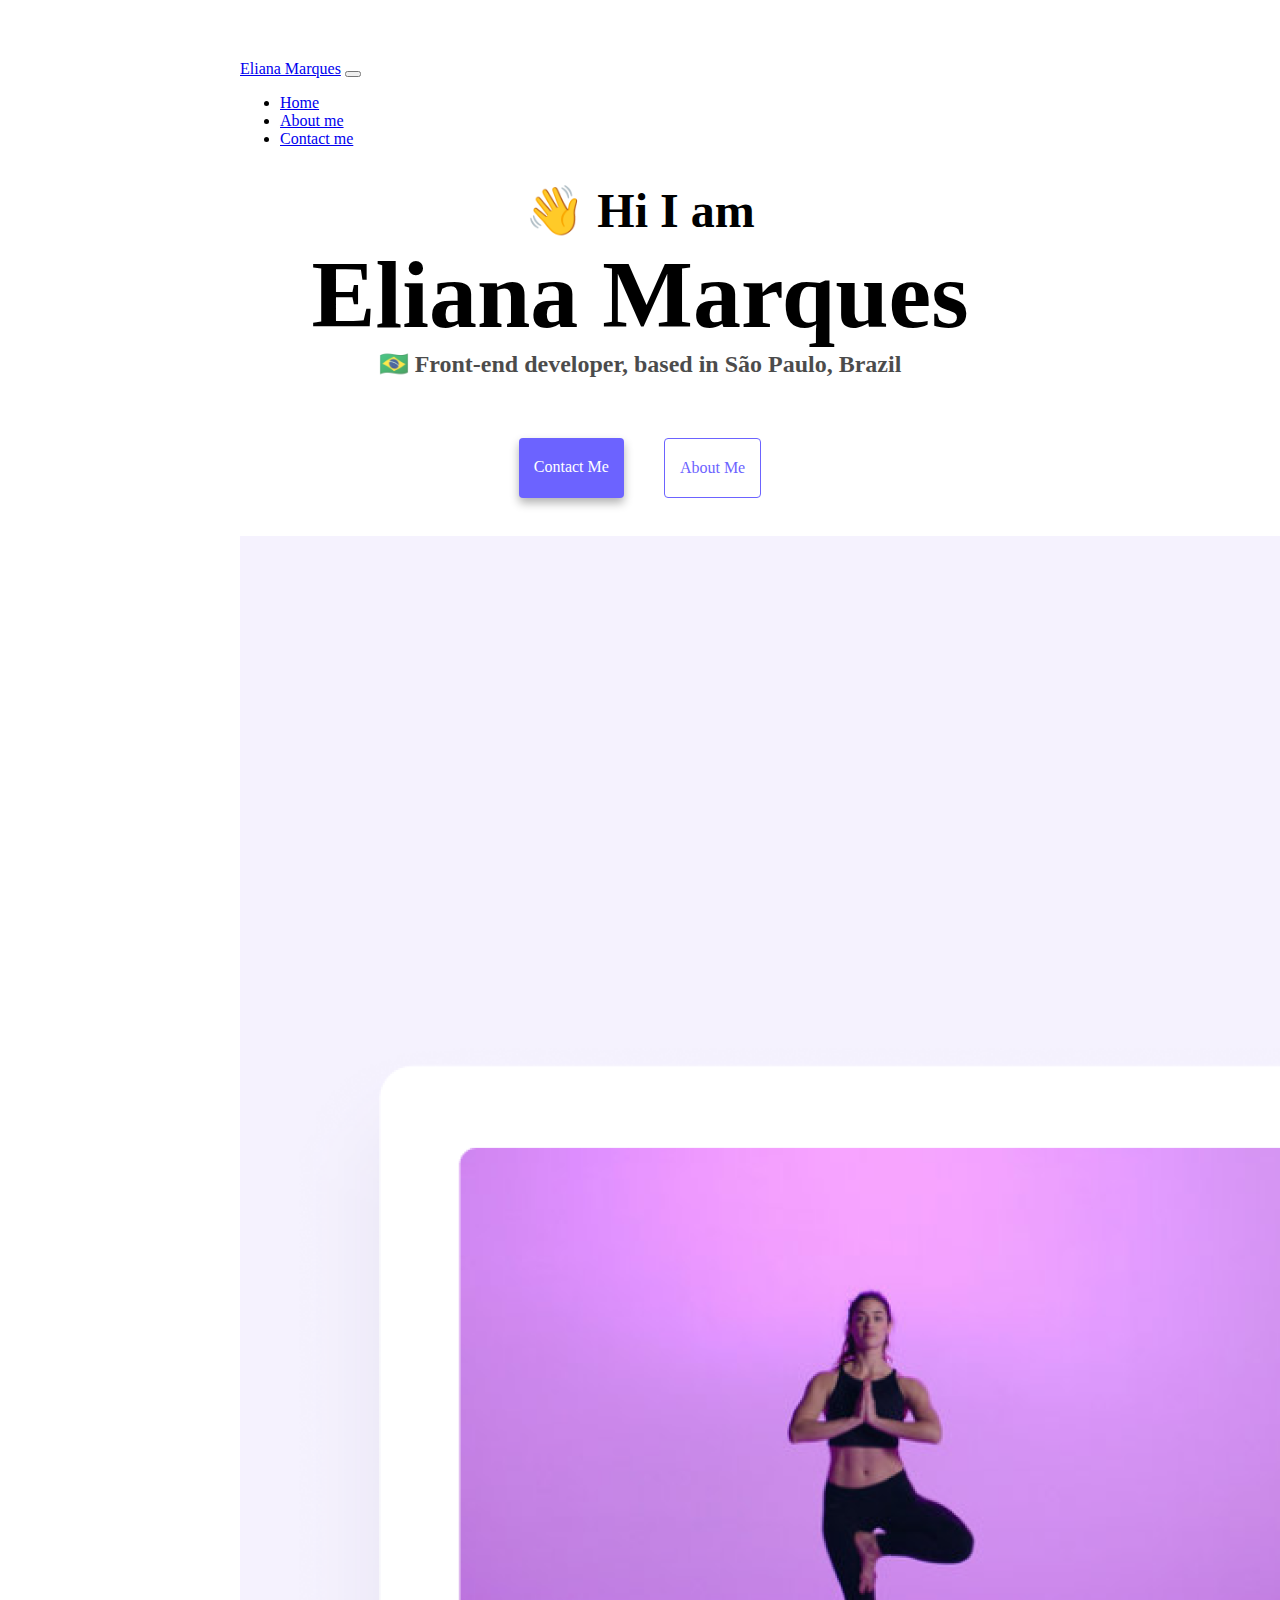
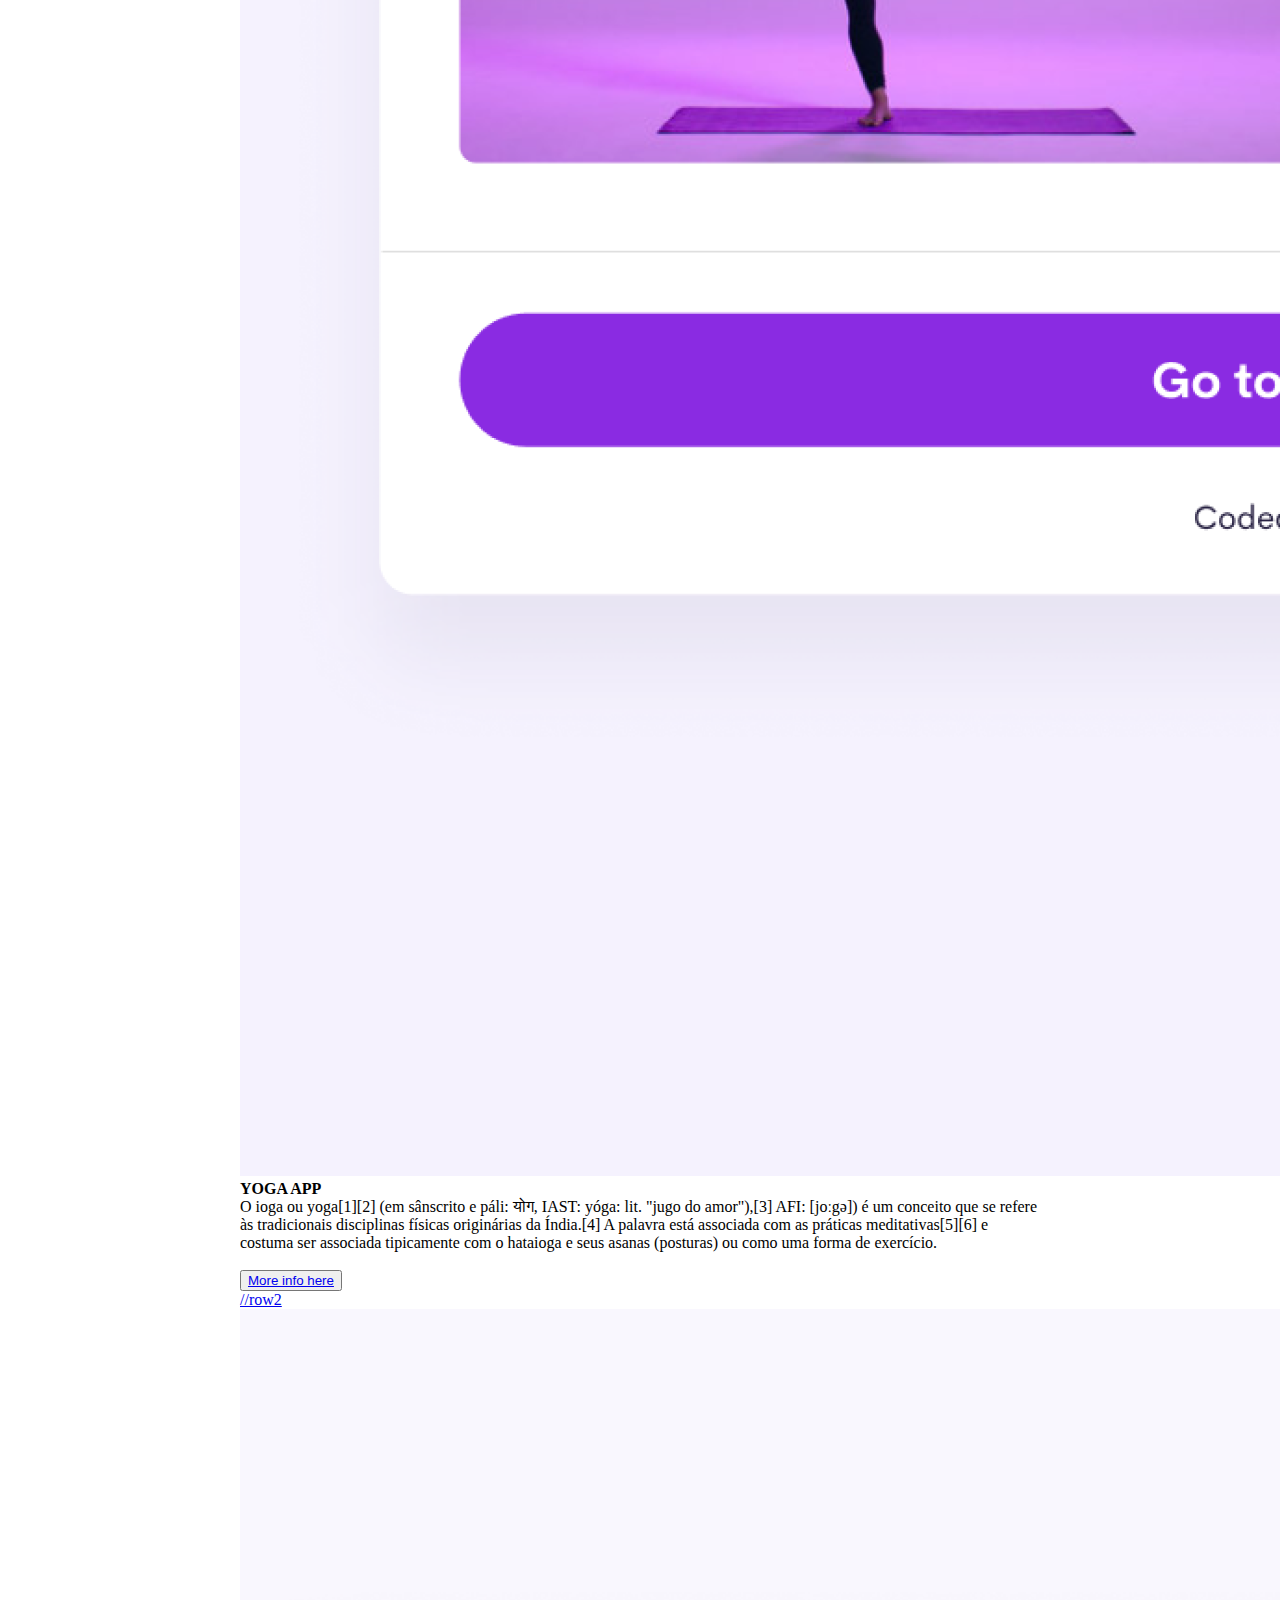
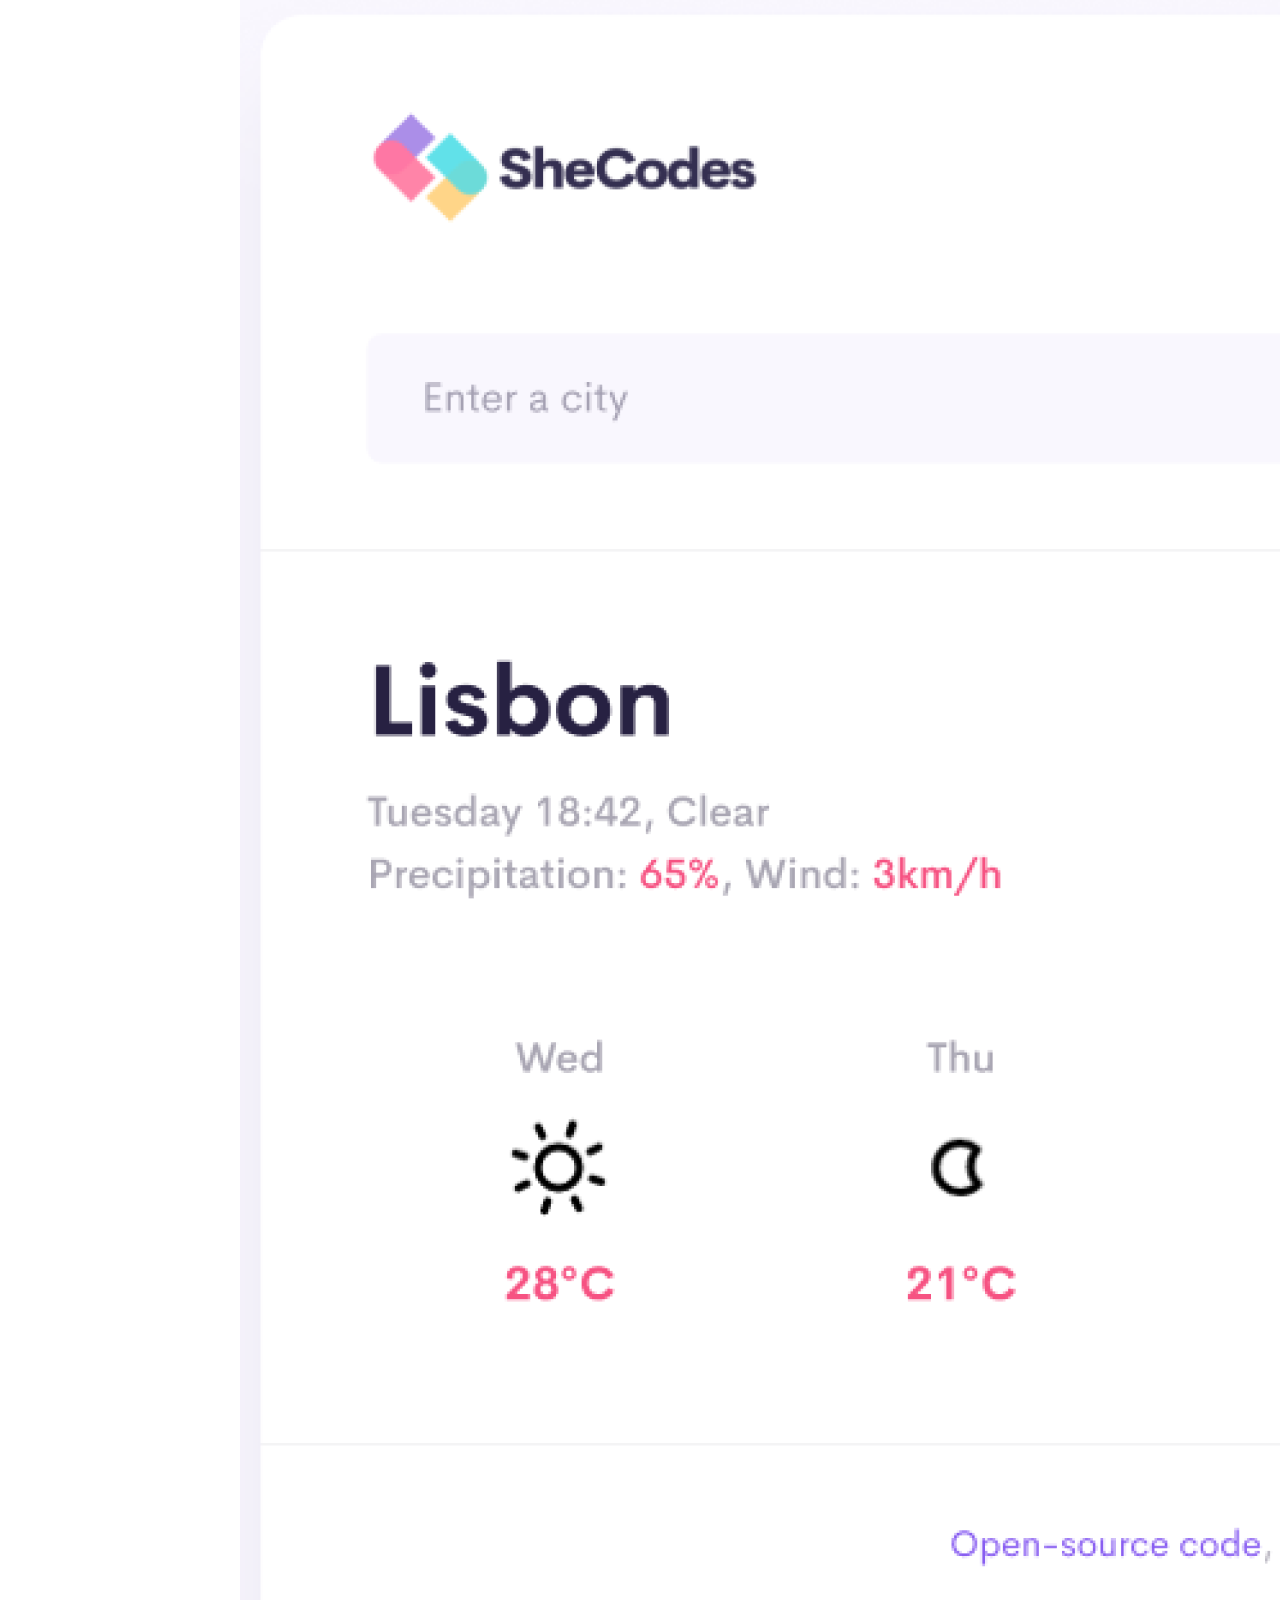
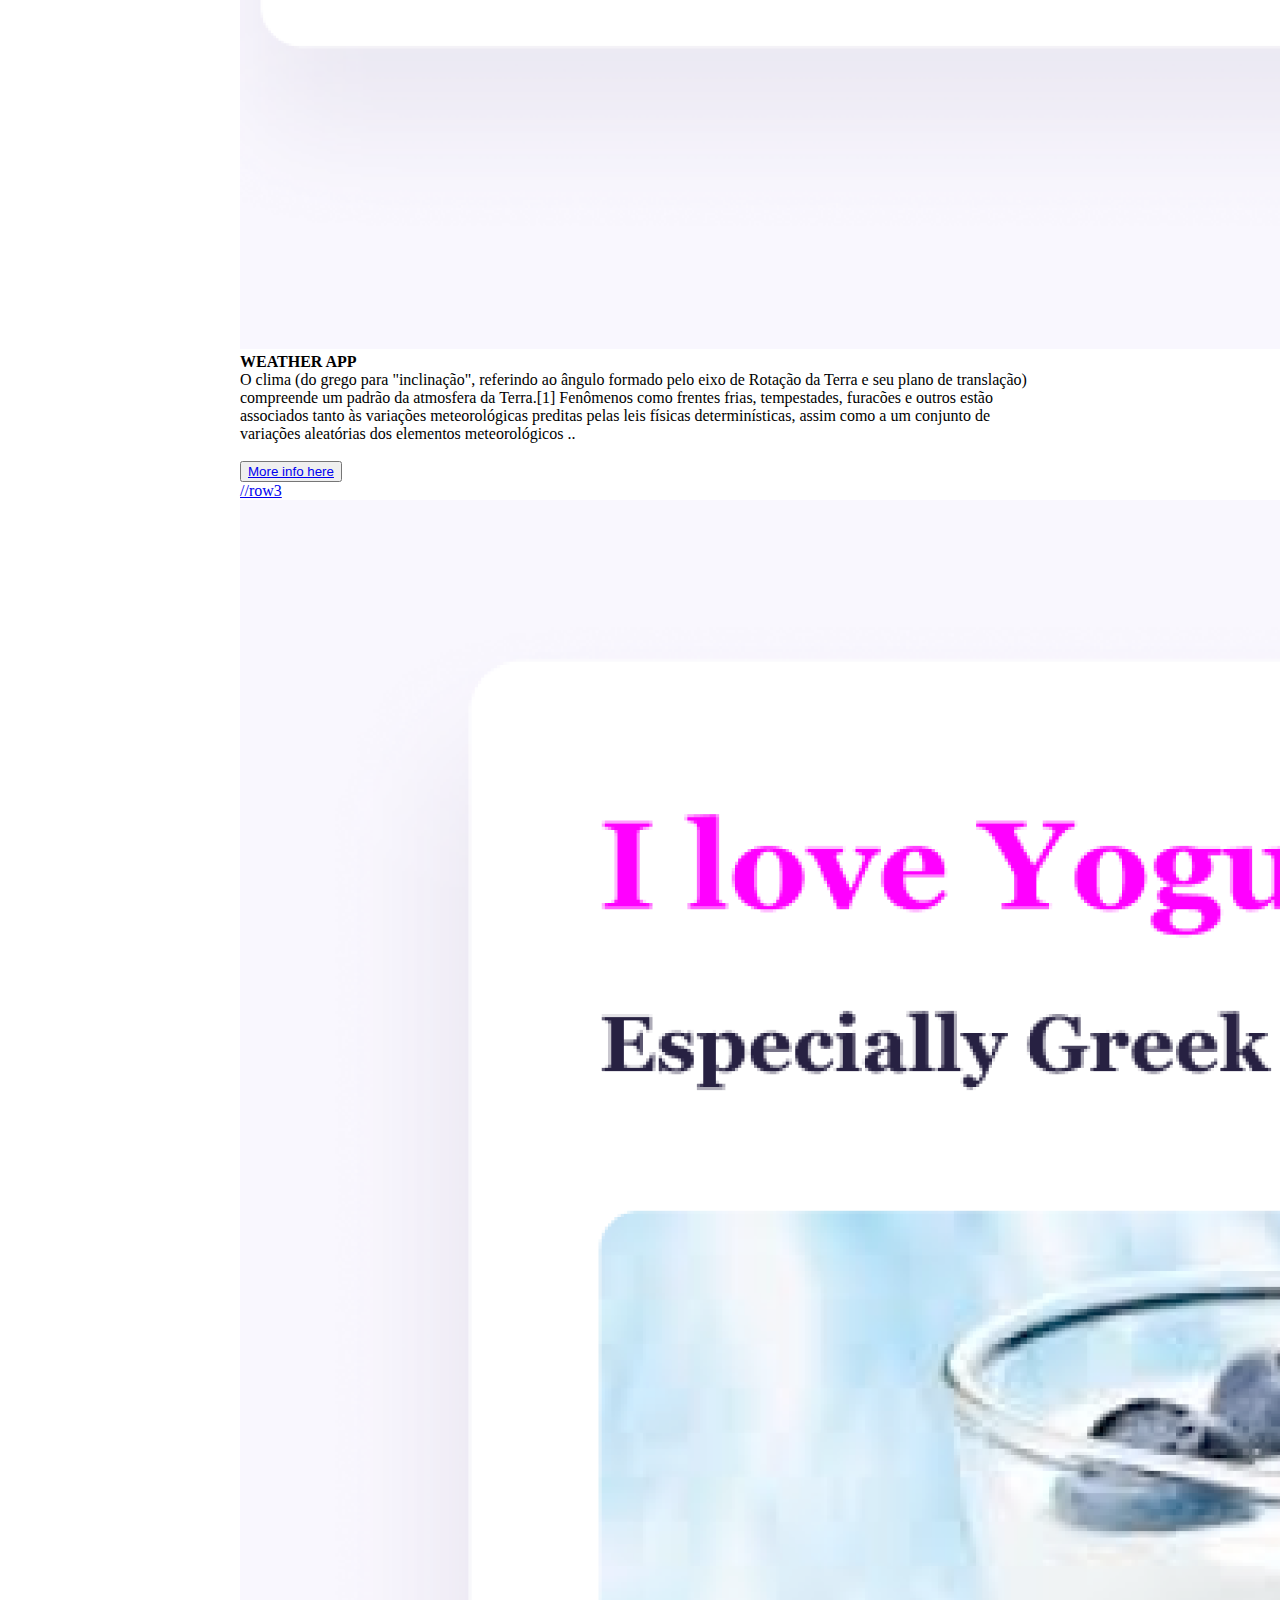
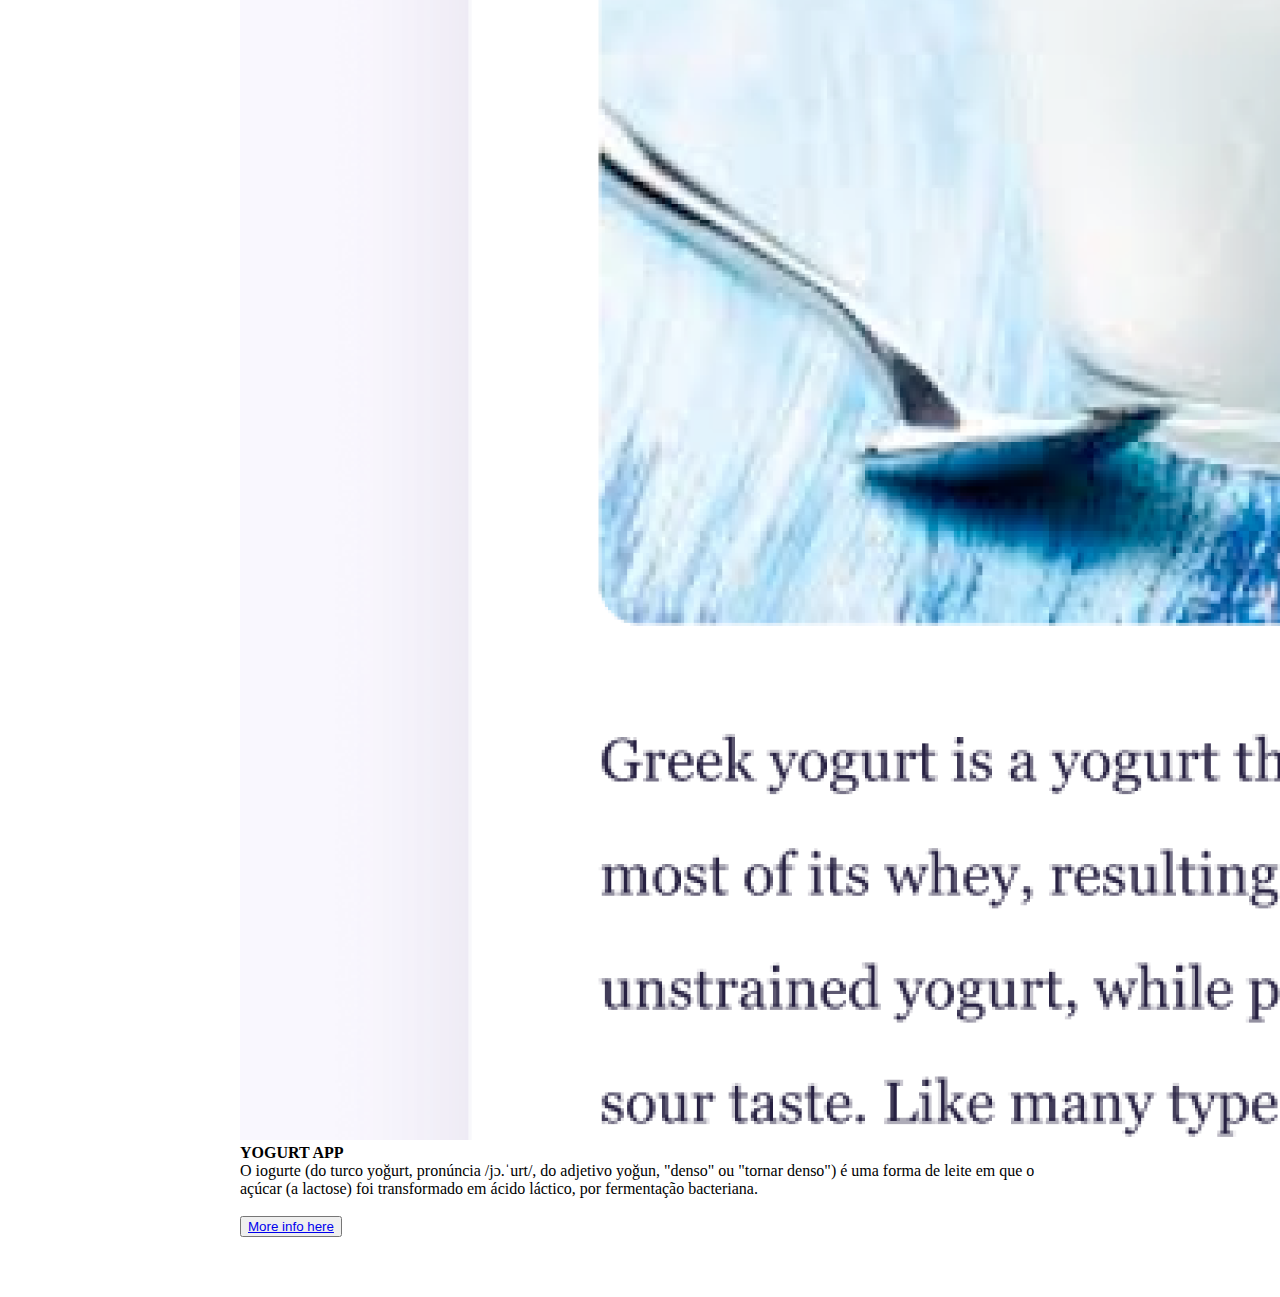
<file: index.html>
<!DOCTYPE html>
<html lang="en">
  <head>
    <meta charset="UTF-8" />
    <meta http-equiv="X-UA-Compatible" content="IE=edge" />
    <meta name="viewport" content="width=device-width, initial-scale=1.0" />
    <meta name="description-info" content="Eliana Marques is a frontend developer from Brazil - learn more about her projects - contact her" />
    <title>Frontend developer Eliana Marques - Projects and contact</title>
    <link
      href="https://cdn.jsdelivr.net/npm/bootstrap@5.1.1/dist/css/bootstrap.min.css"
      rel="stylesheet"
      integrity="sha384-F3w7mX95PdgyTmZZMECAngseQB83DfGTowi0iMjiWaeVhAn4FJkqJByhZMI3AhiU"
      crossorigin="anonymous"
    />
    <script
      src="https://cdn.jsdelivr.net/npm/bootstrap@5.1.1/dist/js/bootstrap.bundle.min.js"
      integrity="sha384-/bQdsTh/da6pkI1MST/rWKFNjaCP5gBSY4sEBT38Q/9RBh9AH40zEOg7Hlq2THRZ"
      crossorigin="anonymous"
    ></script>
    <link rel="stylesheet" href="/src/style.css" />
  </head>
  <header class="fixed-top">
    <nav class="nav-topper navbar navbar-expand-lg navbar-light bg-light">
      <div class="container-fluid">
        <a class="navbar-brand" href="#" tittle="Frontend Developer">Eliana Marques</a>
        <button
          class="navbar-toggler"
          type="button"
          data-bs-toggle="collapse"
          data-bs-target="#navbarNavDropdown"
          aria-controls="navbarNavDropdown"
          aria-expanded="false"
          aria-label="Toggle navigation"
        >
          <span class="navbar-toggler-icon"></span>
        </button>
        <div class="collapse navbar-collapse" id="navbarNavDropdown">
          <ul class="navbar-nav">
            <li class="nav-item">
              <a class="nav-link active" aria-current="page" href="/index.html" tittle="homepage about Eliana marques">Home</a>
            </li>
            <li class="nav-item">
              <a class="nav-link" href="/about.html" tittle="Learn more about Eliana Marques projects">About me</a>
            </li>
            <li class="nav-item">
              <a class="nav-link" href="/about.html#contact" tittle="contact Eliana Marques by email">Contact me</a>
            </li>
          </ul>
        </div>
      </div>
    </nav>
  </header>
  <body>
    <br />
      <h2>👋 Hi I am</h2>
      <h1>Eliana Marques</h1>
      <h3>🇧🇷 Front-end developer, based in São Paulo, Brazil</h3>
      <div class="navigation-links">
        <a href="/about.html#contact" class="contact-link" title="email Eliana Marques">Contact me</a>
        <a href="/about.html" class="about-link" tittle="about Eliana Marques">About me</a>
      </div>
      <br />
      <div class="container overflow-hidden">
        <div class="row gy-5">
          <div class="col-md-6">
            <div class="p-3">
                <img src="/images/yoga.png" class="rounded img-thumbnail" alt="yoga lesson"></a>
            </div>
          </div>
          <div class="col-md-6">
            <div class="p-3"><strong>YOGA APP</strong>
            <div class="text">O ioga ou yoga[1][2] (em sânscrito e páli: योग, IAST: yóga: lit. "jugo do amor"),[3] AFI: [joːgə]) é um conceito que se refere às tradicionais disciplinas físicas originárias da Índia.[4] A palavra está associada com as práticas meditativas[5][6] e costuma ser associada tipicamente com o hataioga e seus asanas (posturas) ou como uma forma de exercício.
              </div>
              <br />
              <div class="d-grid col-sm-6">
              <button type="button" class="btn btn-primary"><a href="https://pt.wikipedia.org/wiki/Ioga" class="text-white" tittle="more information about yoga app">More info here</button>
              </div>
              </div>
            </div>
          </div>
        </div>
  //row2
            <div class="container overflow-hidden">
              <div class="row gy-5">
                <div class="col-md-6">
                  <div class="p-3">
                      <img src="/images/weather.png" class="rounded img-thumbnail" alt="weather app"></a>
                  </div>
                </div>
                <div class="col-md-6">
                  <div class="p-3"><strong>WEATHER APP</strong>
                  <div class="text">O clima (do grego para "inclinação", referindo ao ângulo formado pelo eixo de Rotação da Terra e seu plano de translação) compreende um padrão da atmosfera da Terra.[1] Fenômenos como frentes frias, tempestades, furacões e outros estão associados tanto às variações meteorológicas preditas pelas leis físicas determinísticas, assim como a um conjunto de variações aleatórias dos elementos meteorológicos ..
                    </div>
                    <br />
                    <div class="d-grid col-sm-6">
                    <button type="button" class="btn btn-primary"><a href="https://pt.wikipedia.org/wiki/Clima" class="text-white" tittle="more information about the weather app">More info here</button>
                  </div>
                    </div>
                  </div>
                </div>
              </div>
    //row3
    <div class="container overflow-hidden">
      <div class="row gy-5">
        <div class="col-md-6">
          <div class="p-3">
              <img src="/images/yogurt.png" class="rounded img-thumbnail" alt="yogurt pic"></a>
          </div>
        </div>
        <div class="col-md-6">
          <div class="p-3"><strong>YOGURT APP</strong>
          <div class="text">O iogurte (do turco yoğurt, pronúncia /jɔ.ˈurt/, do adjetivo yoğun, "denso" ou "tornar denso") é uma forma de leite em que o açúcar (a lactose) foi transformado em ácido láctico, por fermentação bacteriana.
            </div>
            <br />
            <div class="d-grid col-sm-6">
              <button type="button" class="btn btn-primary"><a href="https://pt.wikipedia.org/wiki/Iogurte" class="text-white" tittle="more information about yogurt app">More info here</button>
            </div>
            </div>
          </div>
        </div>
        </div>
    </body>
  </html>
</file>
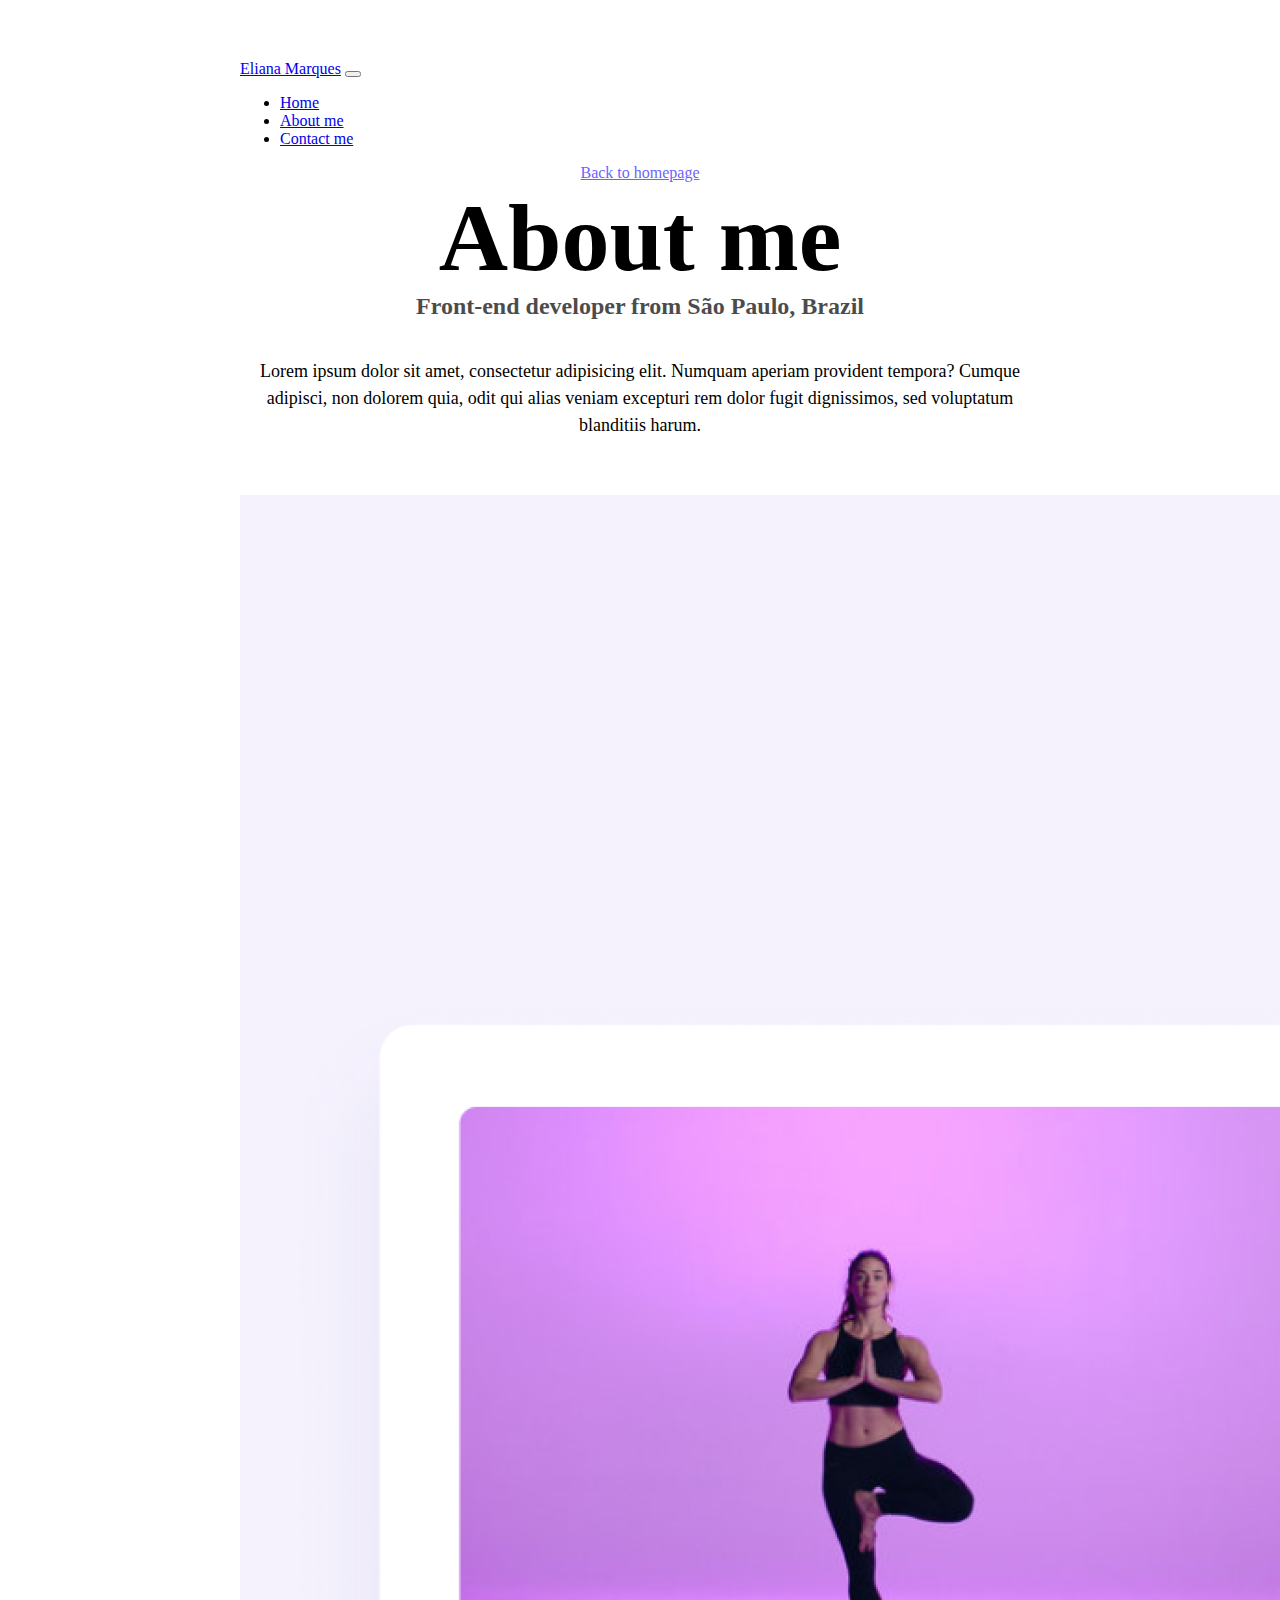
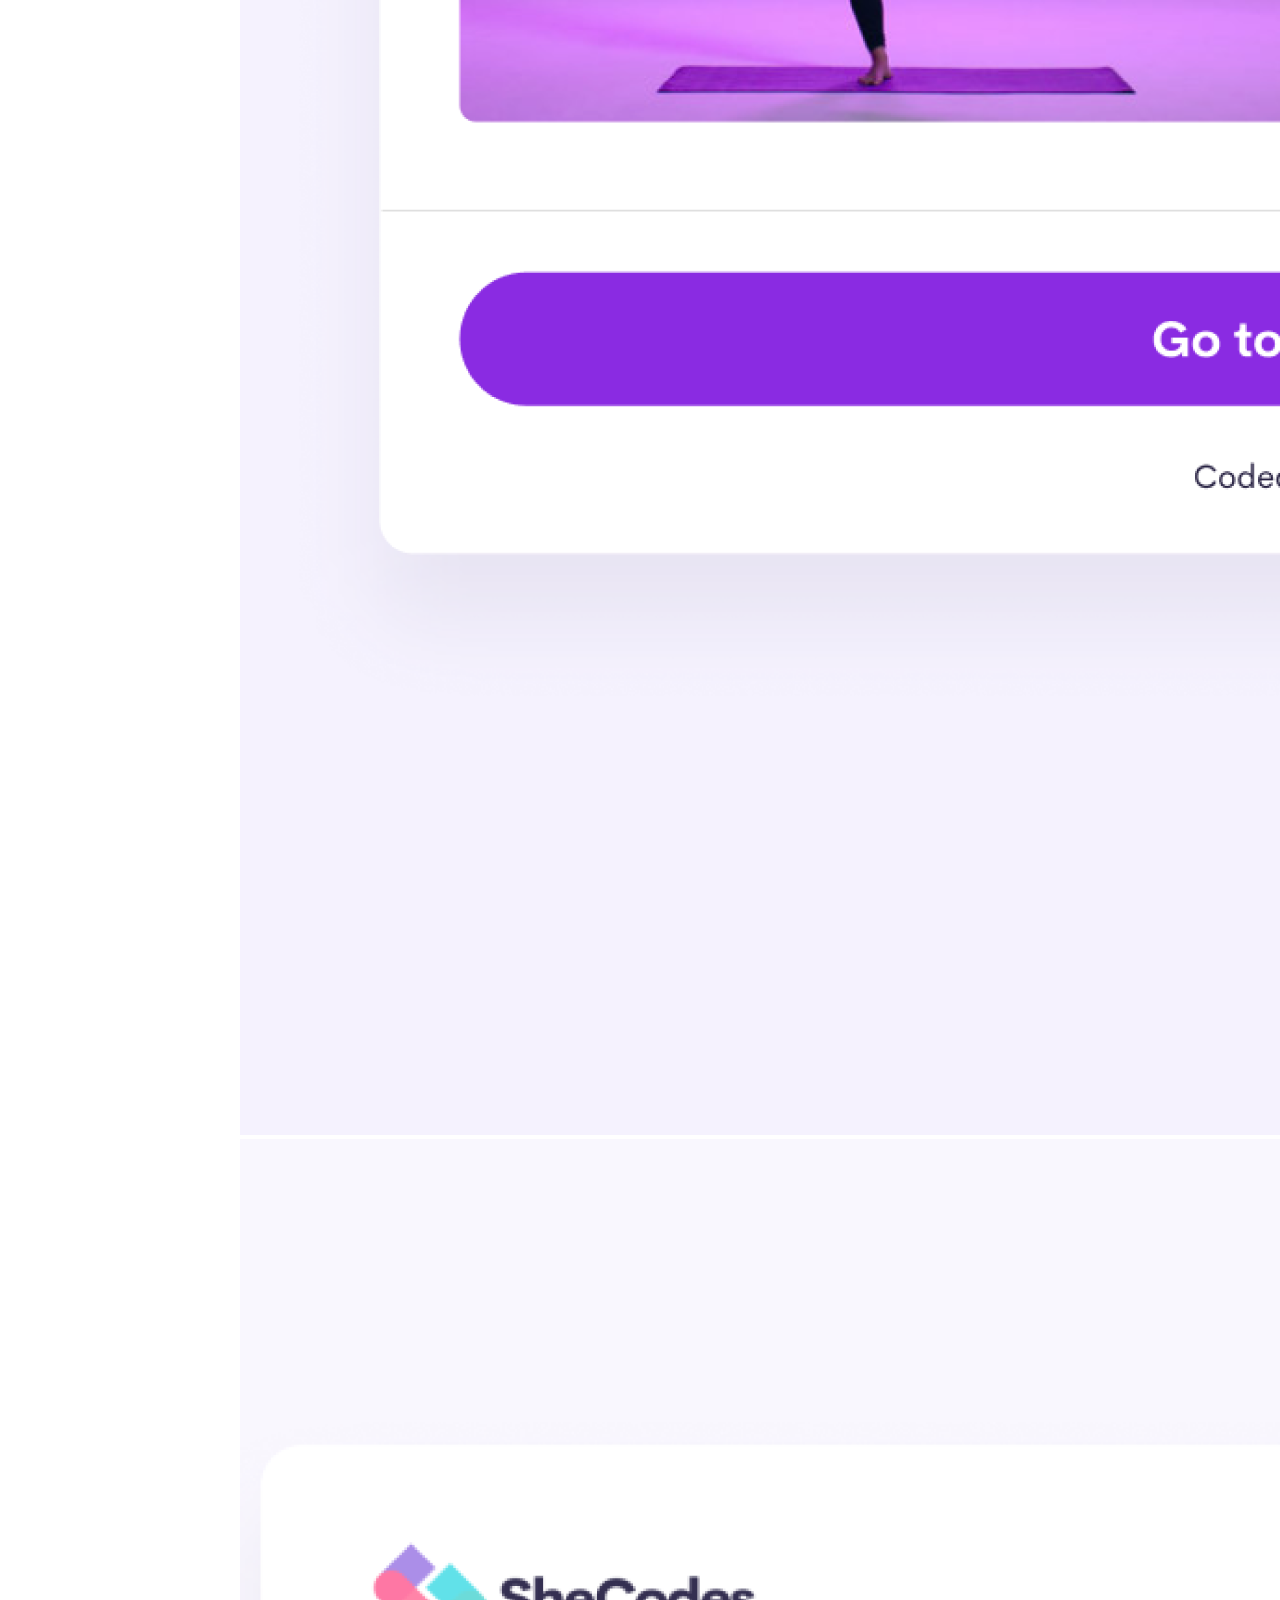
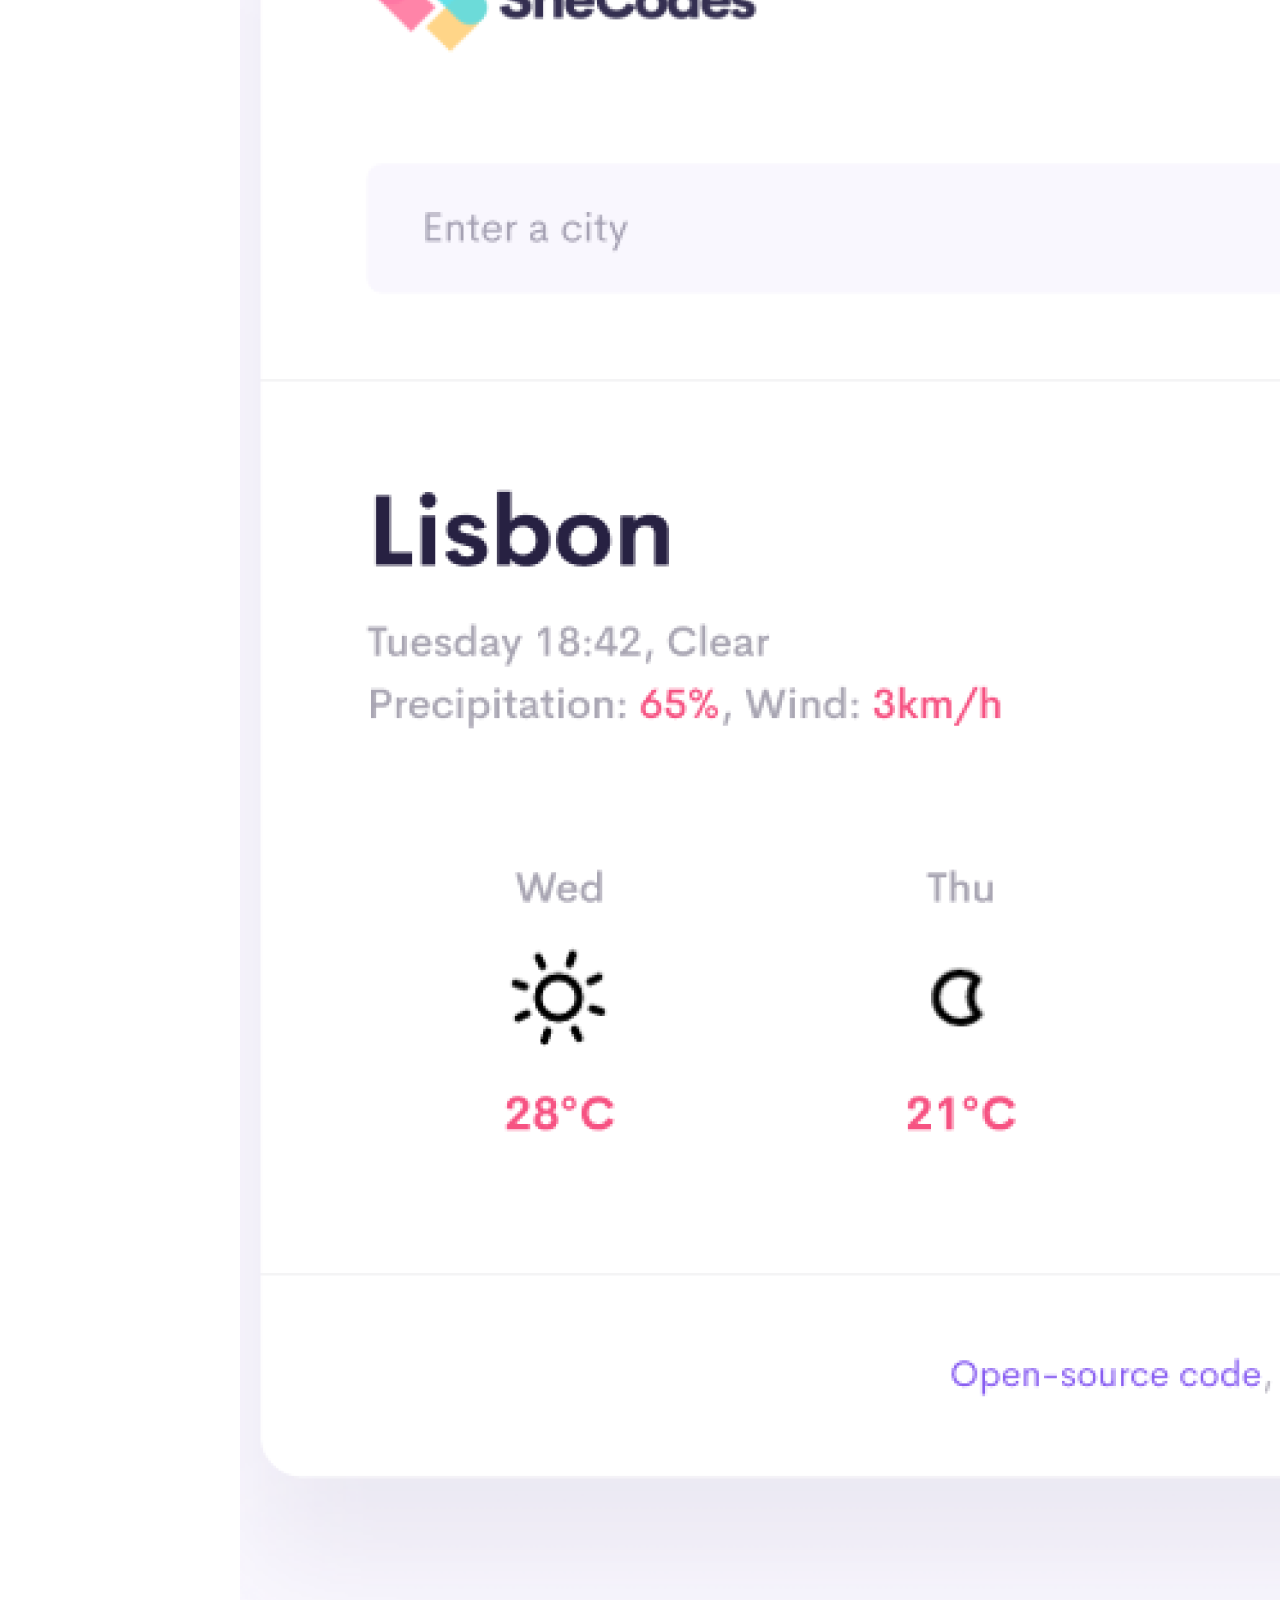
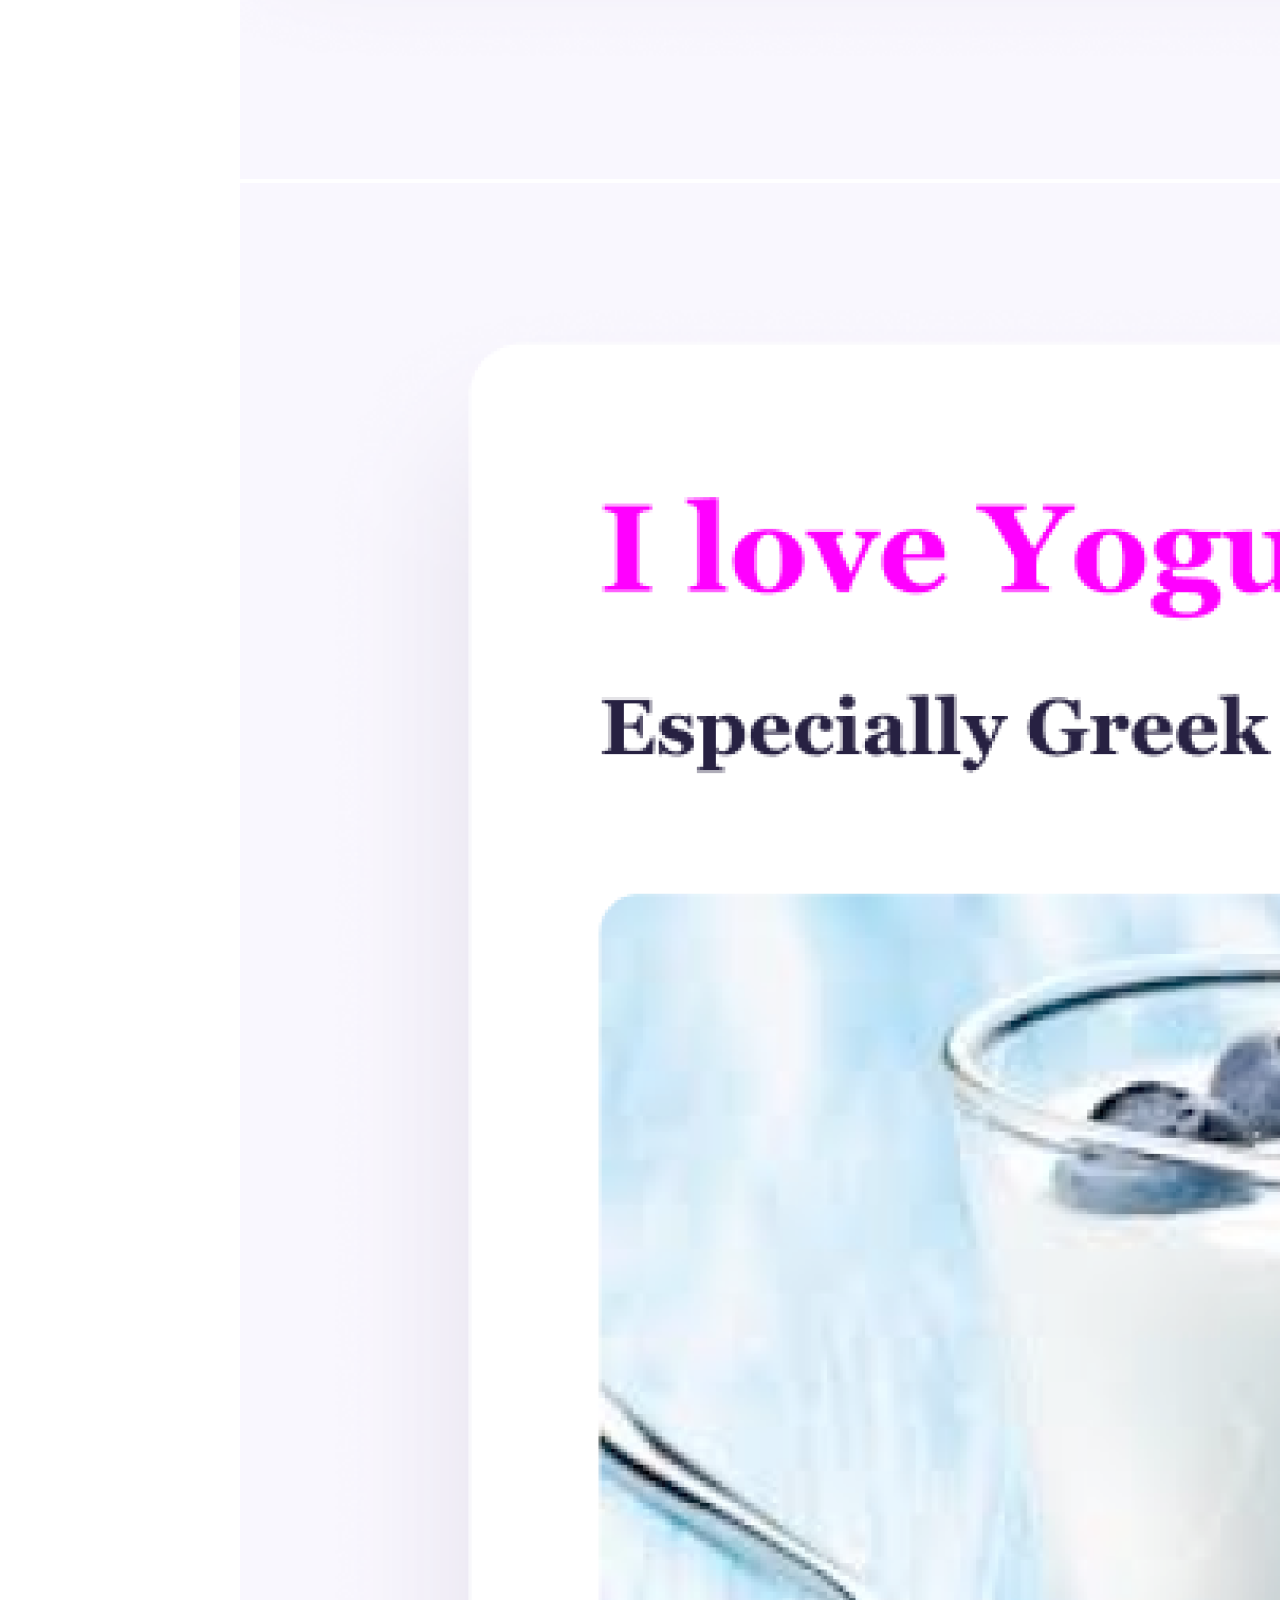
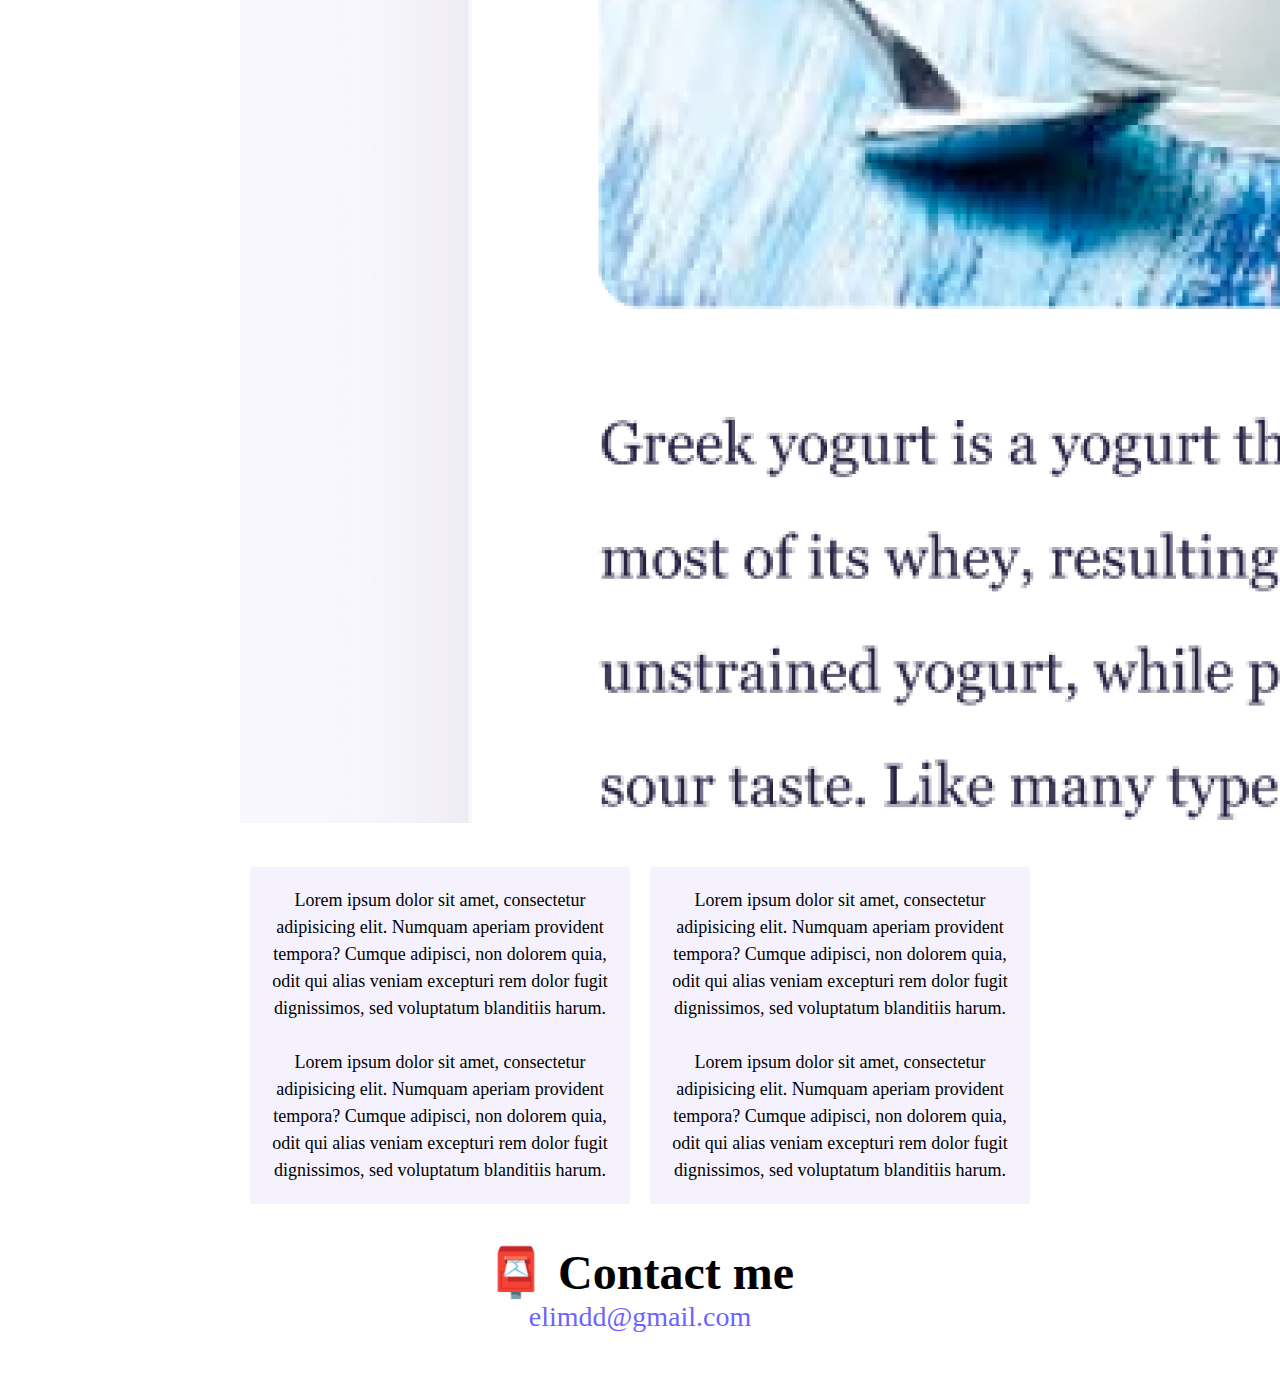
<file: about.html>
<!DOCTYPE html>
<html lang="en">
  <head>
    <meta charset="UTF-8" />
    <meta http-equiv="X-UA-Compatible" content="IE=edge" />
    <meta name="viewport" content="width=device-width, initial-scale=1.0" />
    <meta name="description-info" content="Eliana Marques is a frontend developer from Brazil - learn more about her projects - contact her" />
    <title>Projects and contact - Frontend developer Eliana Marques</title>
    <link
      href="https://cdn.jsdelivr.net/npm/bootstrap@5.1.1/dist/css/bootstrap.min.css"
      rel="stylesheet"
      integrity="sha384-F3w7mX95PdgyTmZZMECAngseQB83DfGTowi0iMjiWaeVhAn4FJkqJByhZMI3AhiU"
      crossorigin="anonymous"
    />
    <script
      src="https://cdn.jsdelivr.net/npm/bootstrap@5.1.1/dist/js/bootstrap.bundle.min.js"
      integrity="sha384-/bQdsTh/da6pkI1MST/rWKFNjaCP5gBSY4sEBT38Q/9RBh9AH40zEOg7Hlq2THRZ"
      crossorigin="anonymous"
    ></script>
    <link rel="stylesheet" href="/src/style.css" />
    <title>About Eliana Marques - frontend developer in Brazil</title>
  </head>
  <header class="fixed-top">
    <nav class="navbar navbar-expand-lg navbar-light bg-light">
      <div class="container-fluid">
        <a class="navbar-brand" href="#" tittle="Front-end Developer">Eliana Marques</a>
        <button
          class="navbar-toggler"
          type="button"
          data-bs-toggle="collapse"
          data-bs-target="#navbarNavDropdown"
          aria-controls="navbarNavDropdown"
          aria-expanded="false"
          aria-label="Toggle navigation"
        >
          <span class="navbar-toggler-icon"></span>
        </button>
        <div class="collapse navbar-collapse" id="navbarNavDropdown">
          <ul class="navbar-nav">
            <li class="nav-item">
              <a class="nav-link" href="/index.html" tittle="homepage">Home</a>
            </li>
            <li class="nav-item">
              <a class="nav-link active" aria-current="page" href="/about.html" tittle="more about Eliana Marques projects"
                >About me</a
              >
            </li>
            <li class="nav-item">
              <a class="nav-link" href="/about.html#contact" tittle="email contact">Contact me</a>
            </li>
          </ul>
        </div>
      </div>
    </nav>
  </header>
  <body>
    <a href="/index.html" class="homepage-link" tittle="homepage main page">Back to homepage</a>
    <h1>About me</h1>
    <h3>Front-end developer from São Paulo, Brazil</h3>
    <p class="about-main-paragraph">
        Lorem ipsum dolor sit amet, consectetur adipisicing elit. Numquam
        aperiam provident tempora? Cumque adipisci, non dolorem quia, odit qui
        alias veniam excepturi rem dolor fugit dignissimos, sed voluptatum
        blanditiis harum.
    </p>
    <br />
    <div class="container-fluid">
      <div class="row">
        <div id=yoga class="col-md-4">
            <img src="/images/yoga.png" class="rounded img-fluid" alt="yoga lesson"></a>
        </div>
        <div id=weather class="col-md-4">
            <img src="/images/weather.png" class="rounded img-fluid" alt="weather app"></a>
        </div>
        <div id="yogurt" class="col-md-4">
            <img src="/images/yogurt.png" class="rounded img-fluid" alt="yogurt pic"></a>
        </div>
      </div>
    </div>
    <div class="about-paragraphs">
      <p class="about-part2">
        Lorem ipsum dolor sit amet, consectetur adipisicing elit. Numquam
        aperiam provident tempora? Cumque adipisci, non dolorem quia, odit qui
        alias veniam excepturi rem dolor fugit dignissimos, sed voluptatum
        blanditiis harum.
        <br />
        <br />
        Lorem ipsum dolor sit amet, consectetur adipisicing elit. Numquam
        aperiam provident tempora? Cumque adipisci, non dolorem quia, odit qui
        alias veniam excepturi rem dolor fugit dignissimos, sed voluptatum
        blanditiis harum.
      </p>
      <p class="about-part3"> 
        Lorem ipsum dolor sit amet, consectetur adipisicing elit. Numquam
        aperiam provident tempora? Cumque adipisci, non dolorem quia, odit qui
        alias veniam excepturi rem dolor fugit dignissimos, sed voluptatum
        blanditiis harum.
        <br />
        <br />
        Lorem ipsum dolor sit amet, consectetur adipisicing elit. Numquam
        aperiam provident tempora? Cumque adipisci, non dolorem quia, odit qui
        alias veniam excepturi rem dolor fugit dignissimos, sed voluptatum
        blanditiis harum.
      </p>
    </div>
    <div id="contact">
      <h2>📮 Contact me</h2>
      <a title="email" href="mailto:elimdd@gmail.com" class="email-link" id="mail tittle="
        >elimdd@gmail.com</a
      >
    </div>
  </body>
</html>
</file>
<file: src/style.css>
:root {
  --primary-color: #6c63ff;
  --secondary-color: #f5f2fe;
  --box-shadow: 0 5px 10px rgba(0, 0, 0, 0.3);
}

body {
  margin: 60px auto;
  max-width: 800px;
}

h1,
h2,
h3 {
  text-align: center;
  margin: 0;
}

h1 {
  font-size: 96px;
}

h2 {
  font-size: 48px;
}

h3 {
  font-size: 24px;
  opacity: 0.7;
}

p {
  background: var(--secondary-color);
  padding: 20px;
  border-radius: 4px;
  font-size: 18px;
  line-height: 1.5;
  text-align: center;
}

@media (max-width: 600px) {
  h1 {
    font-size: 60px;
  }
  h2 {
    font-size: 32px;
  }
  h3 {
    font-size: 18px;
    margin: 20px;
  }

  p {
    font-size: 16px;
    text-align: center;
  }

  .about-part2 {
    display: none;
  }

  #weather {
    display: none;
  }

  #yogurt {
    display: none;
  }
}

.navigation-links {
  display: flex;
  margin-top: 40px;
  justify-content: center;
}

.navigation-links a {
  margin: 20px;
  border-radius: 4px;
  padding: 20px 15px;
  text-decoration: none;
  text-transform: capitalize;
}

.contact-link {
  background: var(--primary-color);
  box-shadow: var(--box-shadow);
  color: white;
}

.about-link {
  color: var(--primary-color);
  border: 1px solid var(--primary-color);
}

.homepage-link {
  color: var(--primary-color);
  text-align: center;
  display: block;
}

.about-paragraphs {
  display: flex;
  margin: 30px 0;
}

.about-paragraphs p {
  margin: 10px;
}

.about-main-paragraph {
  border: none;
  background: none;
}

.email-link {
  display: flex;
  justify-content: center;
  color: var(--primary-color);
  font-size: 28px;
  text-decoration: none;
}

.email-link:hover {
  text-decoration: underline;
}
</file>
